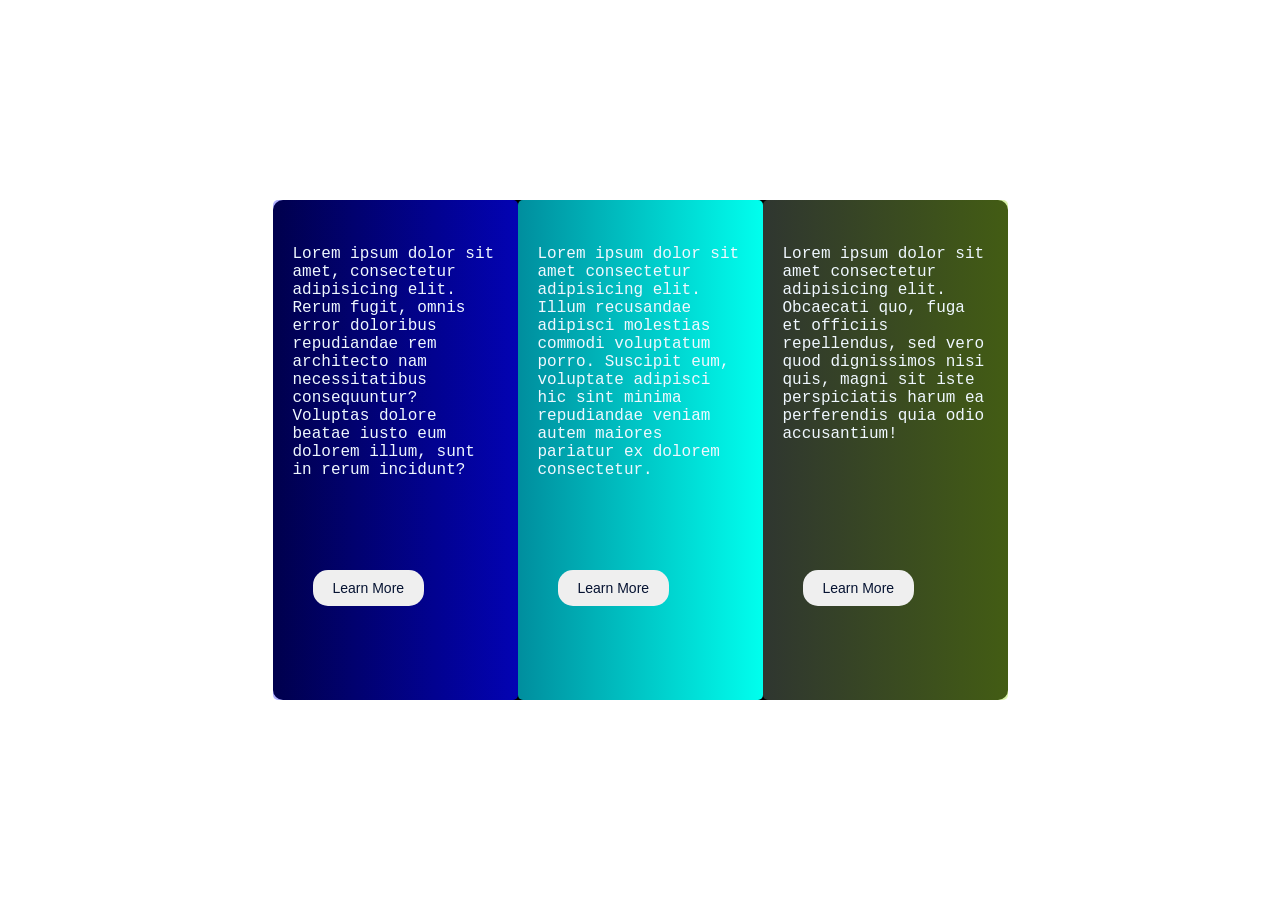
<file: index.html>
<!DOCTYPE html>
<html lang="en">
<head>
    <meta charset="UTF-8">
    <meta http-equiv="X-UA-Compatible" content="IE=edge">
    <meta name="viewport" content="width=device-width, initial-scale=1.0">
    <title>Document</title>
    <link rel="stylesheet" href="style.css">
</head>
<body>
    <main>
        <div>
            <div class="card-collection">
                <div class="col-card c-blue">
                    <div>Lorem ipsum dolor sit amet, consectetur adipisicing elit. Rerum fugit, omnis error doloribus repudiandae rem architecto nam necessitatibus consequuntur? Voluptas dolore beatae iusto eum dolorem illum, sunt in rerum incidunt?</div>
                    <div>
                        <button>Learn More</button>
                    </div>
                </div>
                <div class="col-card c-orange">
                    <div>Lorem ipsum dolor sit amet consectetur adipisicing elit. Illum recusandae adipisci molestias commodi voluptatum porro. Suscipit eum, voluptate adipisci hic sint minima repudiandae veniam autem maiores pariatur ex dolorem consectetur.</div>
                    <div>
                        <button>Learn More</button>
                    </div>
                </div>
                <div class="col-card c-grey">
                    <div>Lorem ipsum dolor sit amet consectetur adipisicing elit. Obcaecati quo, fuga et officiis repellendus, sed vero quod dignissimos nisi quis, magni sit iste perspiciatis harum ea perferendis quia odio accusantium!</div>
                    <div>
                        <button>Learn More</button>
                    </div>
                </div>
            </div>
        </div>
    </main>
</body>
</html>
</file>
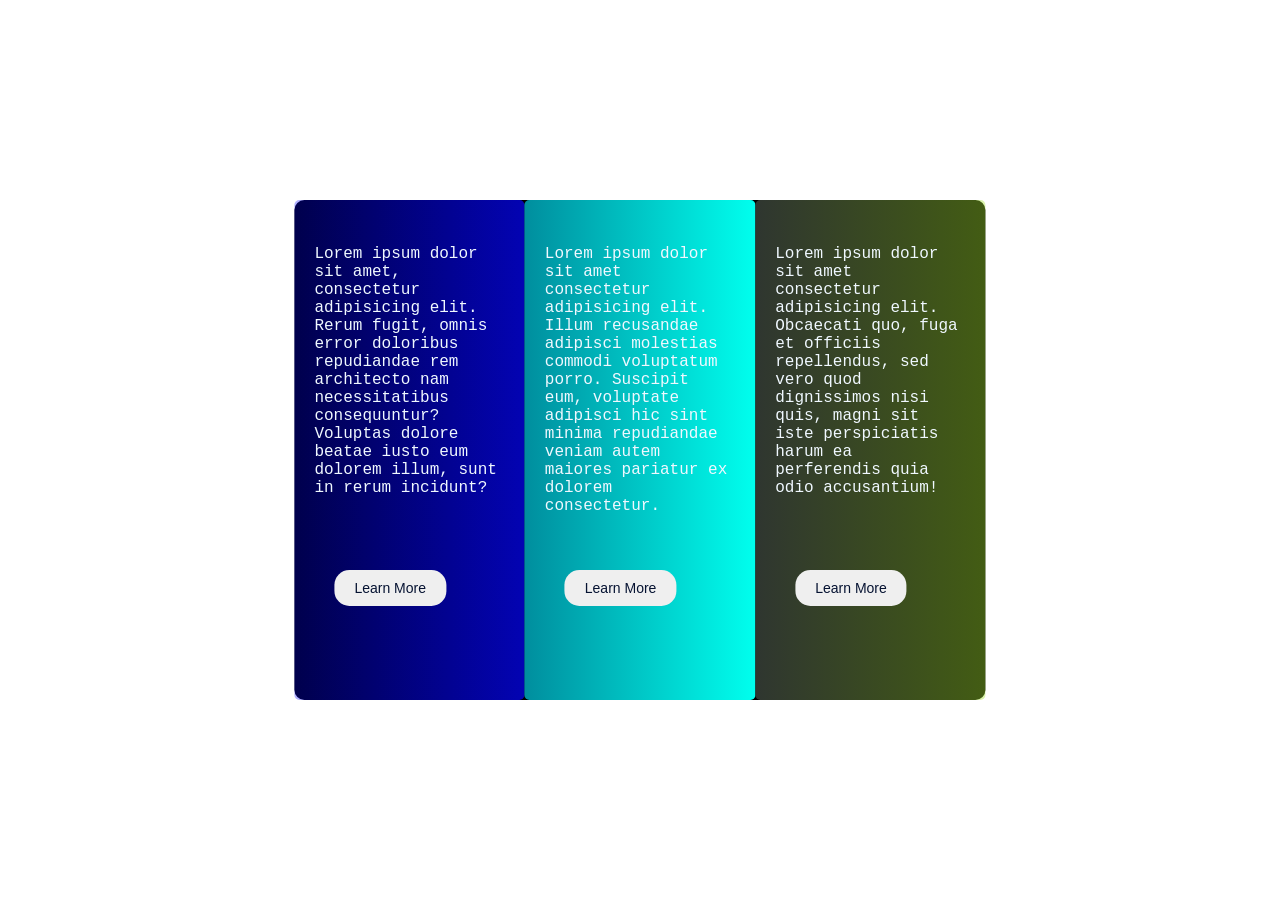
<file: grid.html>
<!DOCTYPE html>
<html lang="en">
<head>
    <meta charset="UTF-8">
    <meta http-equiv="X-UA-Compatible" content="IE=edge">
    <meta name="viewport" content="width=device-width, initial-scale=1.0">
    <title>Document</title>
    <link rel="stylesheet" href="grid.css">
</head>
<body>
    <main>
        <div>
            <div class="card-collection">
                <div class="col-card c-blue">
                    <div>Lorem ipsum dolor sit amet, consectetur adipisicing elit. Rerum fugit, omnis error doloribus repudiandae rem architecto nam necessitatibus consequuntur? Voluptas dolore beatae iusto eum dolorem illum, sunt in rerum incidunt?</div>
                    <div>
                        <button>Learn More</button>
                    </div>
                </div>
                <div class="col-card c-orange">
                    <div>Lorem ipsum dolor sit amet consectetur adipisicing elit. Illum recusandae adipisci molestias commodi voluptatum porro. Suscipit eum, voluptate adipisci hic sint minima repudiandae veniam autem maiores pariatur ex dolorem consectetur.</div>
                    <div>
                        <button>Learn More</button>
                    </div>
                </div>
                <div class="col-card c-grey">
                    <div>Lorem ipsum dolor sit amet consectetur adipisicing elit. Obcaecati quo, fuga et officiis repellendus, sed vero quod dignissimos nisi quis, magni sit iste perspiciatis harum ea perferendis quia odio accusantium!</div>
                    <div>
                        <button>Learn More</button>
                    </div>
                </div>
            </div>
        </div>
    </main>
</body>
</html>
</file>
<file: style.css>
*, *::after, *::before {
    padding: 0;
    margin: 0;
    box-sizing: border-box;
}
main div {
    display: flex;
    width: 100vw;
    height: 100vh;
    align-items: center;
    justify-content: center;
}
.card-collection {
    border-radius: 10px;
    width: auto;
    height: auto;
    display: flex;
    background-color: black;
}
.col-card {
    display: block;
    padding: 45px 20px;
    width: 245px;
    height: 500px;
    border-radius: 5px;
    color: aliceblue;
    font-family: 'Courier New', Courier, monospace;
}
.c-blue {
    background: linear-gradient(to left, rgb(3, 3, 179), rgba(0, 0, 257, 0.3));
}
.c-orange {
    background: linear-gradient(to left, rgb(0, 255, 238), rgba(0, 229, 255, 0.619));
}
.c-grey {
    background: linear-gradient(to right, rgb(47, 54, 48), rgba(167, 231, 49, 0.4));
}
.col-card div {
    display: block;
    width: auto;
    height: 50%;
}
.col-card div button {
    cursor: pointer;
    outline: none;
    border: none;
    border-radius: 15px;
    padding: 10px 20px;
    font-size: 14px;
    font-family: 'Segoe UI', Tahoma, Geneva, Verdana, sans-serif;
    color: rgb(6, 19, 50);
    margin-top: 120px;
    margin-left: 20px;
}
.col-card div button:hover {
    text-decoration: underline;
    background-color: antiquewhite;
    transition: .5s;
}
</file>
<file: grid.css>
*, *::after, *::before {
    padding: 0;
    margin: 0;
    box-sizing: border-box;
}
main div {
    display: block;
    width: 100vw;
    height: 100vh;
    position: relative;
}
.card-collection {
    margin: 0;
    position: absolute;
    top: 50%;
    left: 50%;
    transform: translate(-50%, -50%);
    display: grid;
    grid-template-columns: auto auto auto;
    justify-content: center;
    width: 54vw;
    height: auto;
    border-radius: 10px;
    background-color: black;
}
.col-card {
    display: block;
    padding: 45px 20px;
    width: 18vw;
    height: 500px;
    border-radius: 5px;
    color: aliceblue;
    font-family: 'Courier New', Courier, monospace;
}
.c-blue {
    background: linear-gradient(to left, rgb(3, 3, 179), rgba(0, 0, 257, 0.3));
}
.c-orange {
    background: linear-gradient(to left, rgb(0, 255, 238), rgba(0, 229, 255, 0.619));
}
.c-grey {
    background: linear-gradient(to right, rgb(47, 54, 48), rgba(167, 231, 49, 0.4));
}
.col-card div {
    display: block;
    width: auto;
    height: 50%;
}
.col-card div button {
    cursor: pointer;
    outline: none;
    border: none;
    border-radius: 15px;
    padding: 10px 20px;
    font-size: 14px;
    font-family: 'Segoe UI', Tahoma, Geneva, Verdana, sans-serif;
    color: rgb(6, 19, 50);
    margin-top: 120px;
    margin-left: 20px;
}
.col-card div button:hover {
    text-decoration: underline;
    background-color: antiquewhite;
    transition: .5s;
}
</file>
